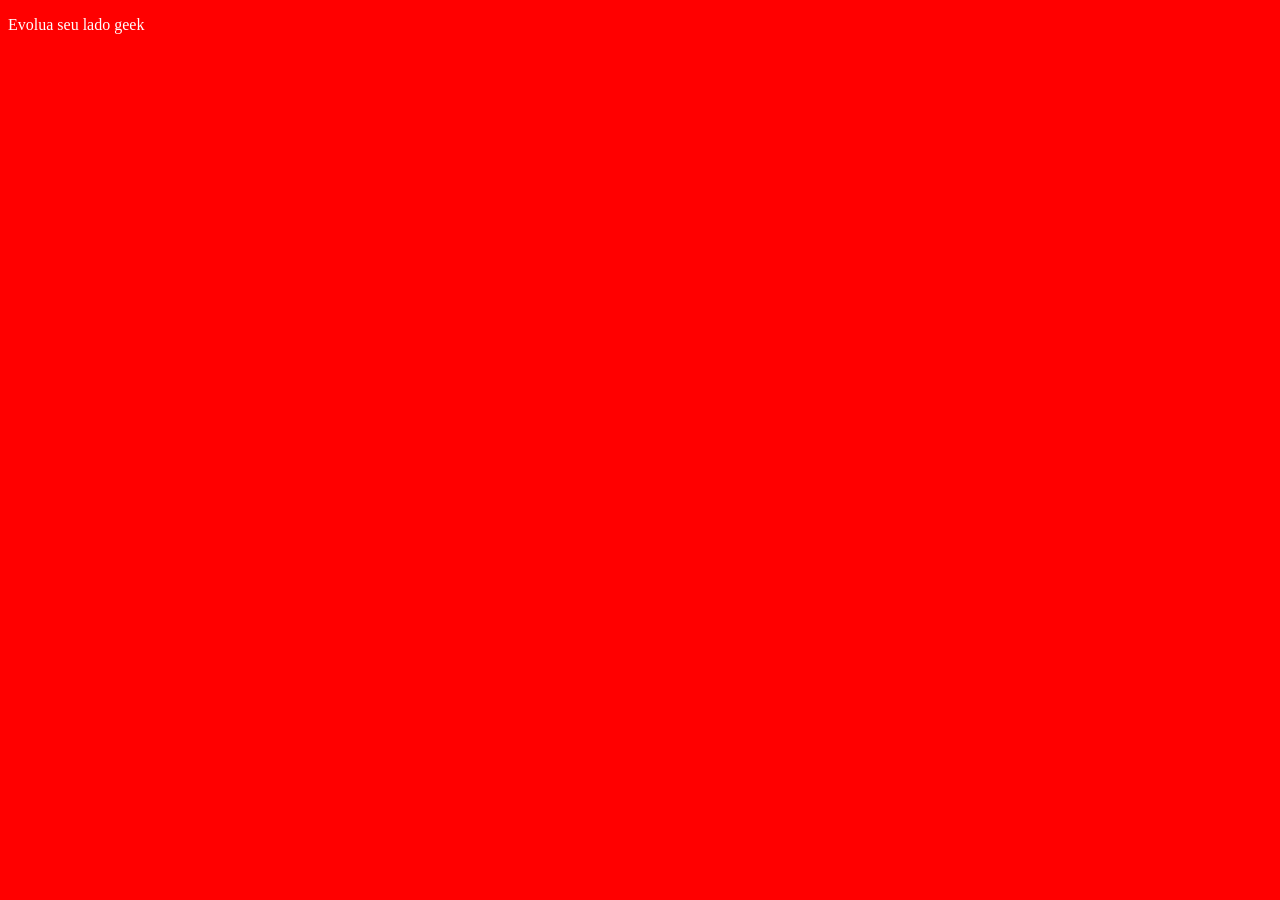
<file: estudos-django/css-minimun/index.html>
<!DOCTYPE html>
<html lang="en">
<head>
    <meta charset="UTF-8">
    <meta name="viewport" content="width=device-width, initial-scale=1.0">
    <link rel="stylesheet" type="text/css", href="styles/style.css">
    <title>Geek Univesity - CSS Externo</title>
</head>
<body>
    <p>Evolua seu lado geek</p>
</body>
</html>
</file>
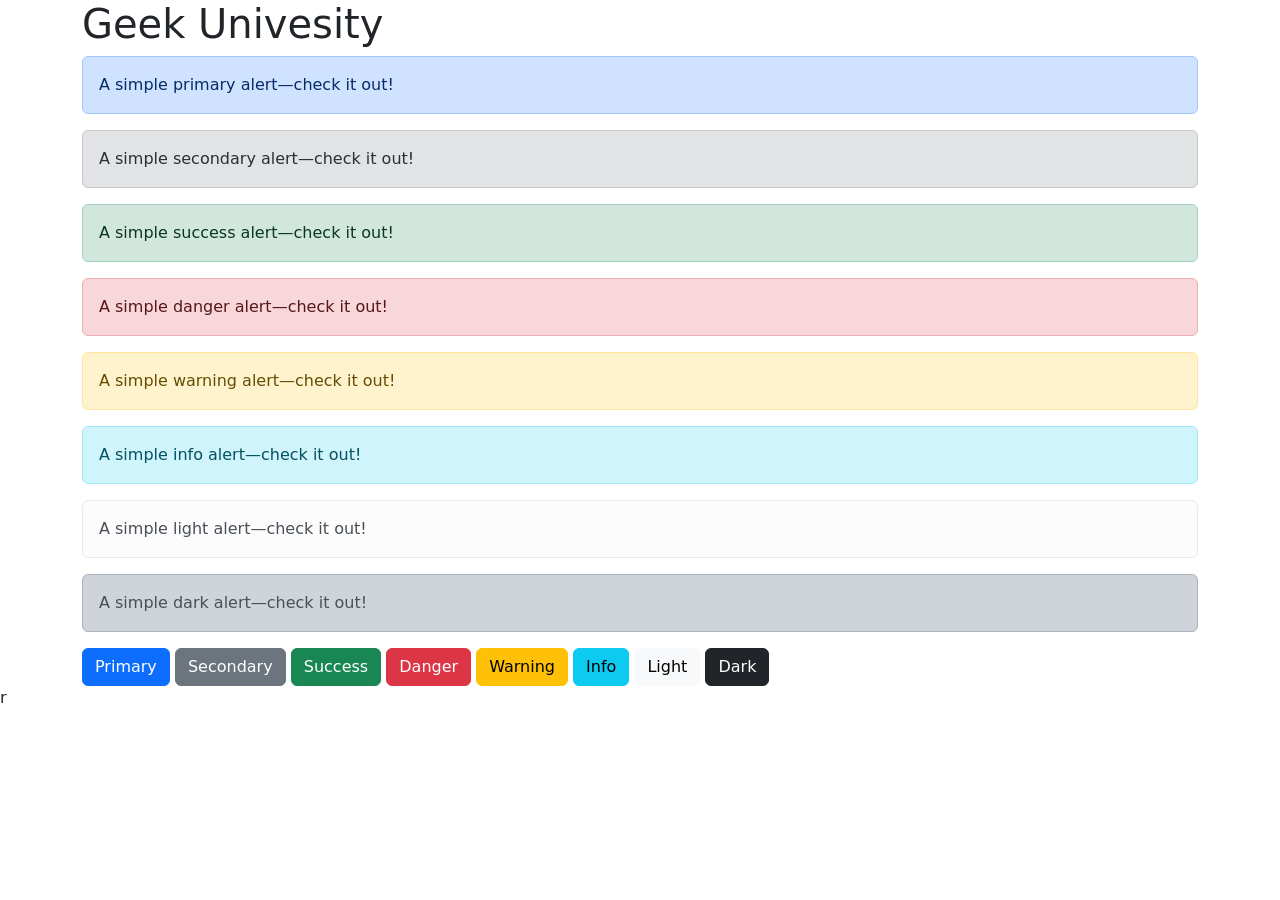
<file: estudos-django/frammeworks/index.html>
<!DOCTYPE html>
<html lang="pt-br">
<head>
    <meta charset="UTF-8">
    <meta name="viewport" content="width=device-width, initial-scale=1.0">
    <title>Geek Univesity - Frammeworks</title>
    <link rel="stylesheet" href="https://cdn.jsdelivr.net/npm/bootstrap@5.3.8/dist/css/bootstrap.min.css">
</head>
<body>

    <div class="container">
        <h1>Geek Univesity</h1>
    </div>

    <div class="container">
        <div class="alert alert-primary" role="alert">
        A simple primary alert—check it out!
        </div>
        <div class="alert alert-secondary" role="alert">
        A simple secondary alert—check it out!
        </div>
        <div class="alert alert-success" role="alert">
        A simple success alert—check it out!
        </div>
        <div class="alert alert-danger" role="alert">
        A simple danger alert—check it out!
        </div>
        <div class="alert alert-warning" role="alert">
        A simple warning alert—check it out!
        </div>
        <div class="alert alert-info" role="alert">
        A simple info alert—check it out!
        </div>
        <div class="alert alert-light" role="alert">
        A simple light alert—check it out!
        </div>
        <div class="alert alert-dark" role="alert">
        A simple dark alert—check it out!
        </div>
    </div>

    <div class="container">
        <button type="button" class="btn btn-primary">Primary</button>
        <button type="button" class="btn btn-secondary">Secondary</button>
        <button type="button" class="btn btn-success">Success</button>
        <button type="button" class="btn btn-danger">Danger</button>
        <button type="button" class="btn btn-warning">Warning</button>
        <button type="button" class="btn btn-info">Info</button>
        <button type="button" class="btn btn-light">Light</button>
        <button type="button" class="btn btn-dark">Dark</button>
    </div>

    <script src="https://cdn.jsdelivr.net/npm/bootstrap@5.3.8/dist/js/bootstrap.bundle.min.js">
    </script>r
</body>
</html>
</file>
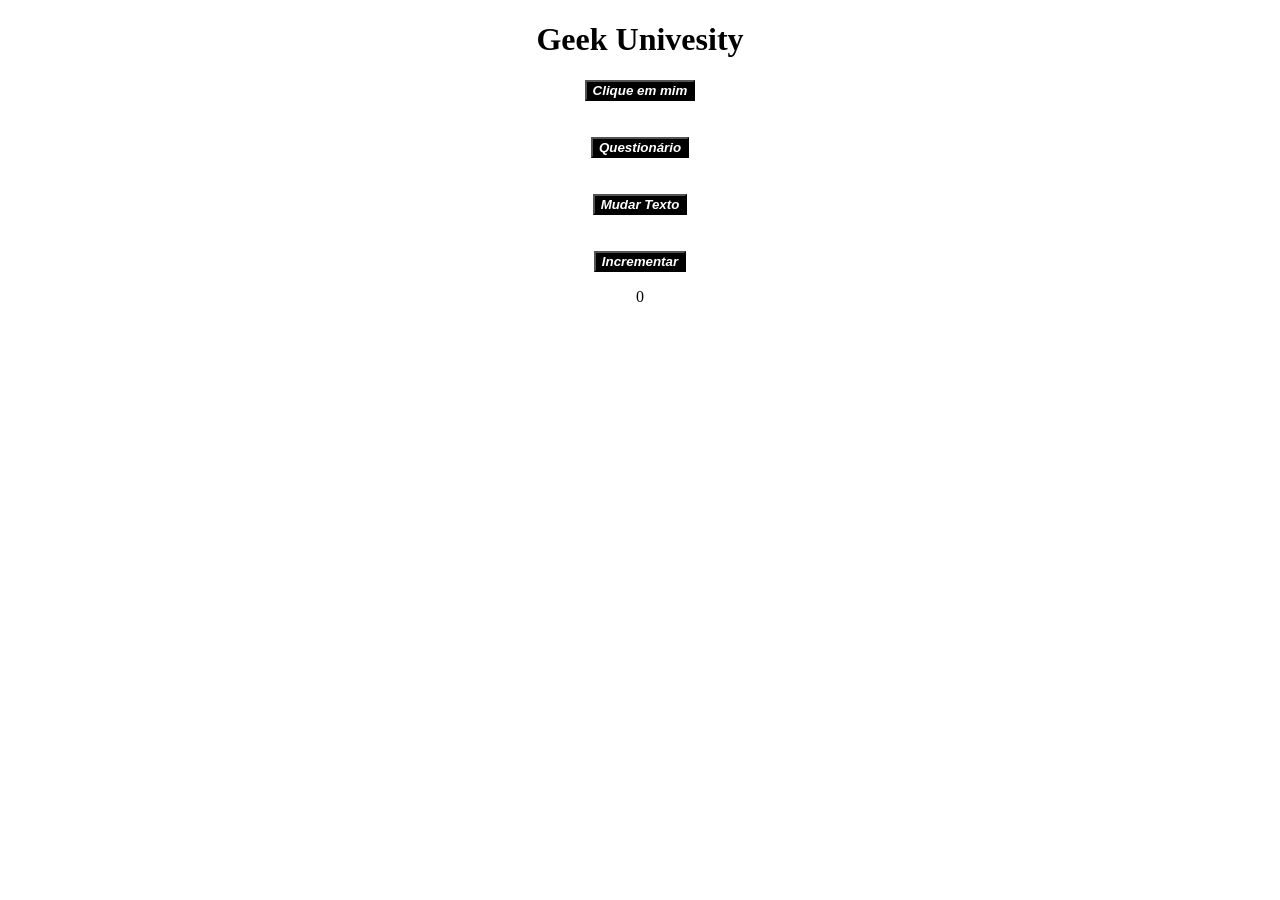
<file: estudos-django/js-minimum/index.html>
<!DOCTYPE html>
<html lang="pt-br">
<head>
    <meta charset="UTF-8">
    <meta name="viewport" content="width=device-width, initial-scale=1.0">
    <title>Geek Univesity - JavaScript</title>
    <link rel="stylesheet" href="style.css">
</head>
<body>
    <center>
        <h1>Geek Univesity</h1>
        <button onclick="gritar();">
            Clique em mim
        </button>
        <br><br>
        <button onclick="perguntar();">
            Questionário
        </button>
        <br><br>
        <button onclick="mudar_texto()">
            Mudar Texto
        </button>
        <br><br>
        <button onclick="incrementar()">
            Incrementar
        </button>
        <p id="p1">0</p>
    </center>
    <script type="text/JavaScript" src="script.js"></script>
</body>
</html>
</file>
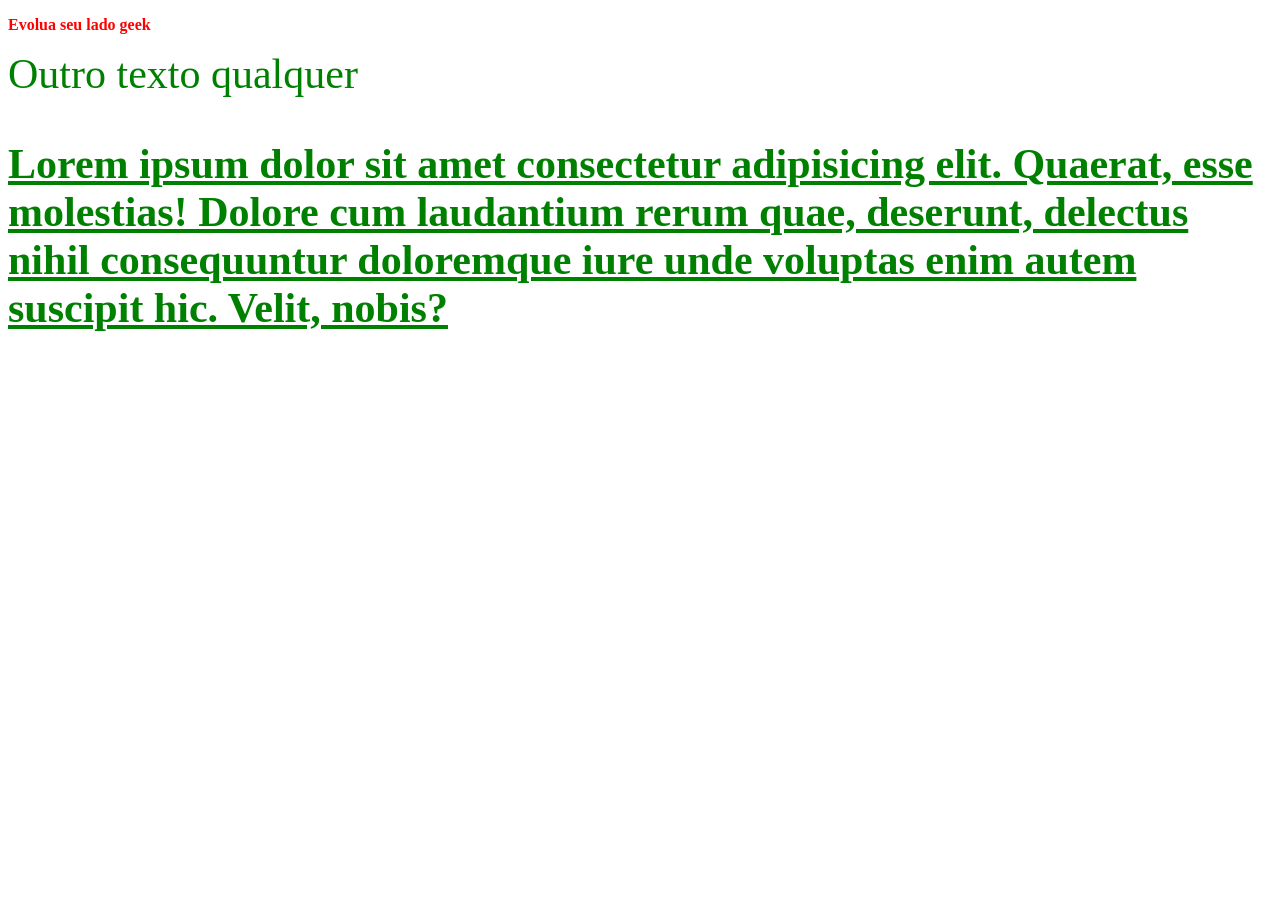
<file: estudos-django/css-minimun/css_use.html>
<!DOCTYPE html>
<html lang="en">
<head>
    <meta charset="UTF-8">
    <meta name="viewport" content="width=device-width, initial-scale=1.0">
    <title>Geek Univesity - Uso do CSS - Tag </title>
    <link rel="stylesheet" href="styles/style2.css">
</head>
<body>
    <p>Evolua seu lado geek</p>

    <span class="verde">Outro texto qualquer</span>

    <p id="p2" class="verde">Lorem ipsum dolor sit amet consectetur adipisicing elit. Quaerat, esse molestias! Dolore cum laudantium rerum quae, deserunt, delectus nihil consequuntur doloremque iure unde voluptas enim autem suscipit hic. Velit, nobis?</p>
</body>
</html>
</file>
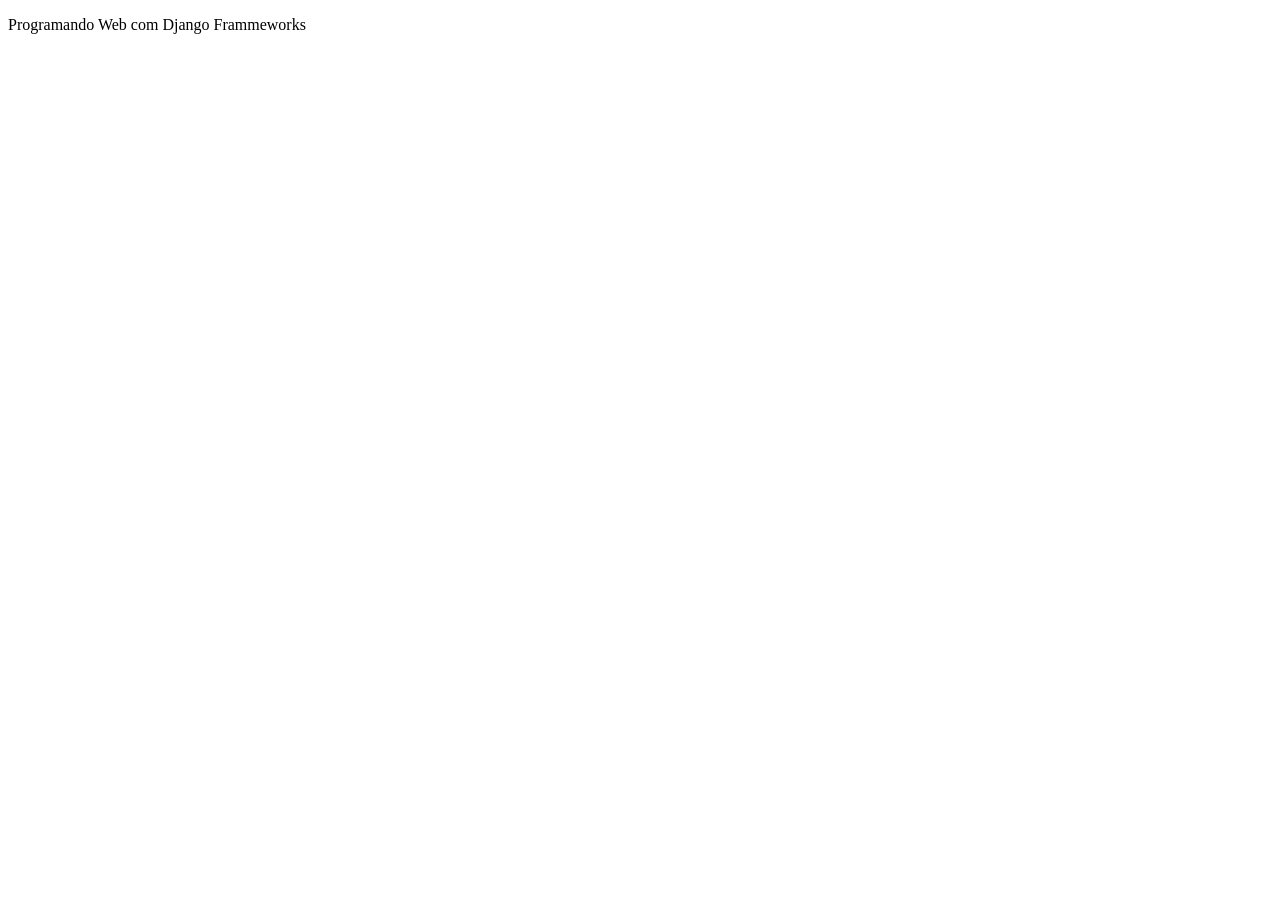
<file: estudos-django/html-minimun/page_01.html>
<!DOCTYPE html>
<html lang="pt-br">
<head>
    <meta charset="UTF-8">
    <meta name="viewport" content="width=device-width, initial-scale=1.0">
    <title>Geek University - HTML </title>
</head>
<body>
    <p>Programando Web com Django Frammeworks</p>  
</body>
</html>
</file>
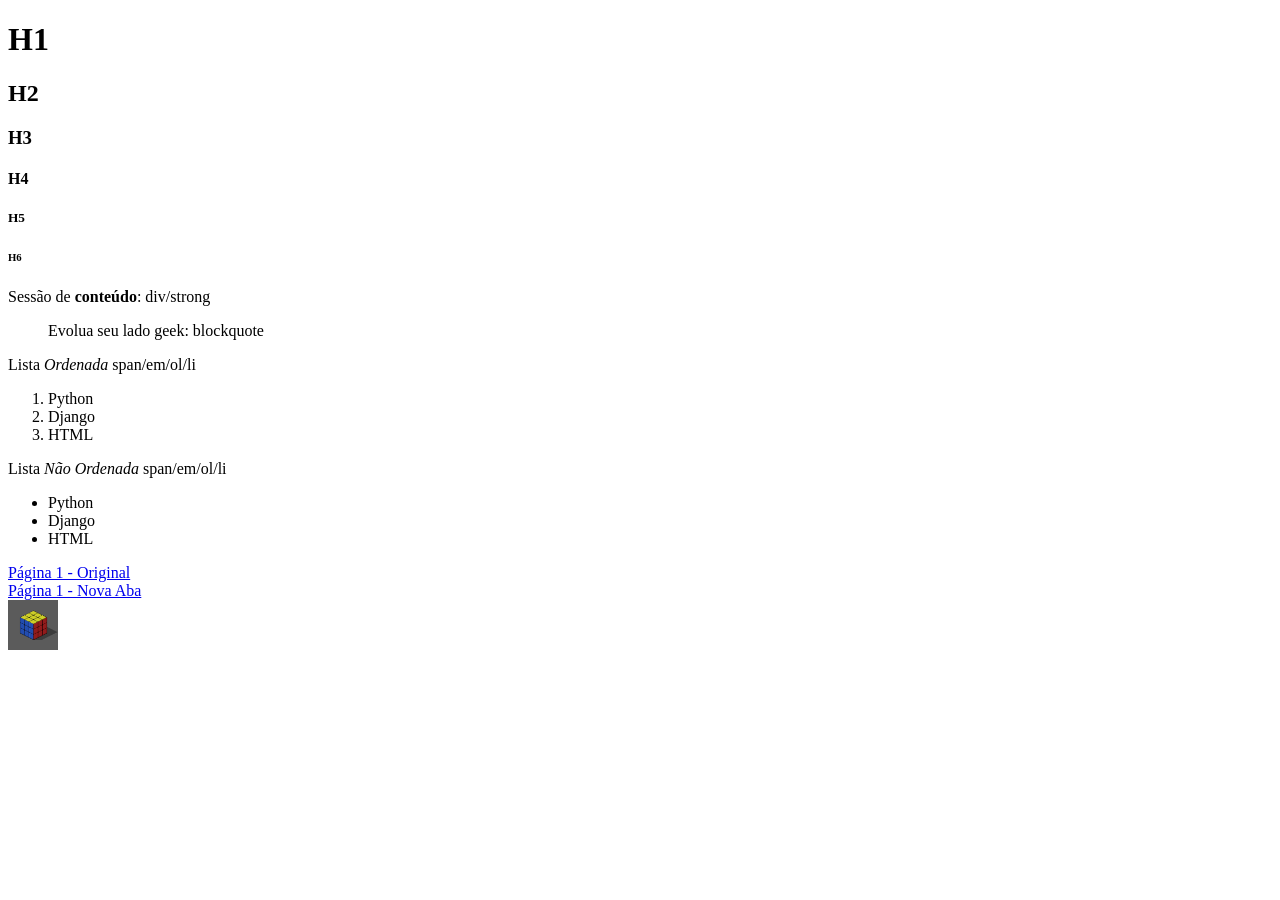
<file: estudos-django/html-minimun/page_02.html>
<!DOCTYPE html>
<html lang="pt-br">
<head>
    <meta charset="UTF-8">
    <meta name="viewport" content="width=device-width, initial-scale=1.0">
    <title>Geek University - HTML 2</title>
</head>
<body>

    <h1>H1</h1>
    <h2>H2</h2>
    <h3>H3</h3>
    <h4>H4</h4>
    <h5>H5</h5>
    <h6>H6</h6>

    <!-- Usando uma div -->
     <div>
        Sessão de <strong>conteúdo</strong>: div/strong
     </div>

     <!-- Usando blockquote -->
      <blockquote>Evolua seu lado geek: blockquote</blockquote>

      <!-- Usando span (Texto comum na tela) -->

      <span>Lista <em>Ordenada</em> span/em/ol/li</span>
      <ol>
        <li>Python</li>
        <li>Django</li>
        <li>HTML</li>
      </ol>

      <span>Lista <em>Não Ordenada</em> span/em/ol/li</span>

      <ul>
            <li>Python</li>
            <li>Django</li>
            <li>HTML</li>
      </ul>

      <a href="page_01.html">Página 1 - Original</a>

      <br>

      <a href="page_01.html" target="_blank">Página 1 - Nova Aba</a>

      <br>

      <img src="images/cube.jpg" width="50" height="50" alt="Cubo">
   
</body>
</html>
</file>
<file: estudos-django/css-minimun/styles/style.css>
body {
    background: red;
    color: white;
}
</file>
<file: estudos-django/js-minimum/style.css>
button {
    background-color: #000;
    color: white;
    font-style: oblique;
    font-weight: bolder;
    display: grid;
}
</file>
<file: estudos-django/css-minimun/styles/style2.css>
p {
    color: red;
    font-weight: bold;
}

/* Estilo por classe */

.verde{
    color: green;
    font-size: 42px;
}

#p2 {
    text-decoration: underline;
}
</file>
